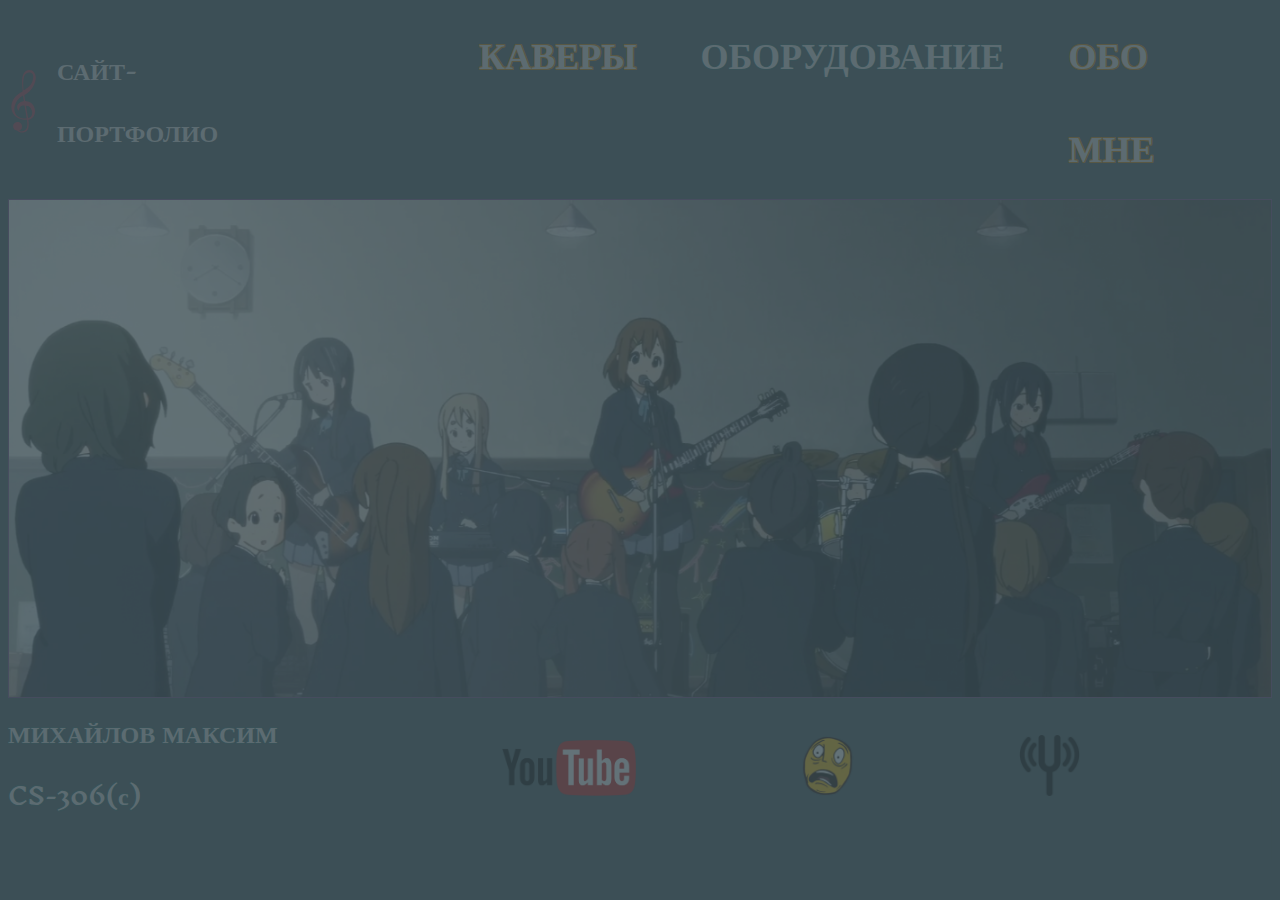
<file: index.html>
<!DOCTYPE html>
<html lang="ru">

<head>
    <link rel="icon" href="favicon.png" type="image/x-icon" />
    <link rel="stylesheet" href="style.css">
    <link rel="preconnect" href="https://fonts.googleapis.com">
    <link rel="preconnect" href="https://fonts.gstatic.com" crossorigin>
    <link href="https://fonts.googleapis.com/css2?family=Inknut+Antiqua:wght@300;400;500;600;700;800;900&display=swap"
        rel="stylesheet">
    <meta charset="UTF-8">
    <meta name="viewport" content="width=device-width, initial-scale=1.0" />
    <meta http-equiv="X-UA-Compatible" content="ie=edge" />
    <title>Портфолио</title>
</head>

<body class="fade-in">
    <header>
        <div class=inknut-antiqua-semibold>
            <nav class="flex">
                <div class="logo">
                    <svg width="42" height="84" viewBox="0 0 42 84" fill="none" xmlns="http://www.w3.org/2000/svg" ;>
                        <path
                            d="M27.0866 2.27127C25.5349 2.29756 24.099 2.78079 22.8135 3.71905C20.8782 5.12879 19.5888 7.14216 18.7214 10.1358C18.4578 11.0481 18.0192 14.3748 17.9722 15.8114C17.8676 19.211 18.0709 23.1207 18.5939 27.5556C18.7138 28.581 18.8198 29.4575 18.827 29.5052C18.8274 29.5521 18.4464 29.8201 17.9721 30.1154C14.1558 32.4414 11.2935 34.585 9.69323 36.3082C7.45281 38.7315 5.89639 41.483 4.97303 44.6826C4.64222 45.8329 4.26479 48.5667 4.27157 49.7636C4.29274 53.4477 5.31005 56.5946 7.36123 59.3297C8.43652 60.761 9.63718 61.8821 11.1449 62.8719C13.7128 64.556 16.4009 65.4682 19.9843 65.8761C21.508 66.0531 22.3511 66.0759 23.5747 65.9843C23.9155 65.9578 24.2054 65.9511 24.2162 65.9726C24.2688 66.04 24.5195 68.0121 24.607 69.0731C24.8662 72.2289 24.6406 74.8101 23.9529 76.4522C23.3031 78.0194 21.7516 79.4888 19.8509 80.3488C18.2014 81.0831 16.2837 81.119 15.1804 80.4389C14.8636 80.2415 14.2978 79.6556 14.314 79.5376C14.3177 79.5114 14.5595 79.4045 14.8486 79.3041C15.6284 79.0376 16.5662 78.3253 17.0312 77.6479C17.5134 76.9461 17.697 76.4637 17.8836 75.4606C18.0066 74.7694 18.0244 74.4913 17.9869 73.965C17.8314 71.8523 16.4287 69.9016 14.4734 69.0638C13.8101 68.7851 12.5696 68.6005 11.8911 68.6805C9.74996 68.9395 7.90168 70.0673 7.12538 71.6036C6.43429 72.9713 6.34569 74.7095 6.89106 76.2413C7.64308 78.3695 9.36438 79.7562 11.3428 79.8289L11.9662 79.8482L12.3842 80.1598C14.4772 81.7448 16.9823 82.4381 19.6533 82.1788C22.3243 81.9196 24.2245 80.5651 25.3395 78.1201C25.845 77.0007 25.9836 76.4453 26.2528 74.5449C26.442 73.1747 26.4964 72.5809 26.4933 71.9057C26.4803 70.5544 26.3546 68.8734 26.1446 67.3546C26.0367 66.5914 25.9579 65.9659 25.9732 65.9546C25.9876 65.9499 26.2492 65.8992 26.5599 65.8419C30.4174 65.1117 32.8949 62.8148 33.9849 58.9566C34.2322 58.0621 34.5313 56.0457 34.5341 55.1775C34.5538 52.9421 34.0826 50.8727 33.1175 48.9423C31.9749 46.6533 30.7682 45.1772 29.1709 44.0882C27.6861 43.0815 26.3036 42.6301 23.4755 42.2329C22.6459 42.1117 21.9708 42.0185 21.9717 42.012C21.9717 42.012 21.719 40.3536 21.413 38.3338C21.107 36.314 20.858 34.6294 20.8634 34.59C20.8688 34.5507 21.2309 34.3201 21.6759 34.0875C25.7649 31.8794 29.0948 28.6913 31.5976 24.5672C32.9344 22.36 34.1126 19.6565 34.8027 17.1996C35.1408 15.997 35.5223 13.1835 35.4974 12.1178C35.4342 9.33641 34.6634 7.0453 33.1684 5.21542C32.2509 4.0866 31.248 3.32682 30.0289 2.83782C29.299 2.54329 27.8244 2.25956 27.0866 2.27127ZM29.1403 5.93539C29.981 6.22515 30.5191 6.61345 31.0902 7.36041C31.8444 8.32638 32.1862 9.38908 32.2289 10.8247C32.2665 12.2463 31.9291 14.3911 31.3868 16.1267C30.5511 18.7907 29.2364 20.9876 27.3029 22.9321C26.5267 23.7202 26.088 24.1073 24.9092 25.0202C23.5909 26.0474 20.0607 28.493 19.9257 28.4744C19.8649 28.466 19.8252 28.0062 19.6509 25.6304C19.1946 19.2672 19.5053 14.2259 20.5597 10.924C20.8652 9.95737 21.2277 9.12553 21.5518 8.62242C22.637 6.94165 24.764 5.73875 26.8591 5.61377C27.483 5.57965 28.5363 5.72506 29.1403 5.93539ZM19.2322 35.6409C19.3093 36.0791 19.8294 39.438 20.0337 40.8492C20.1201 41.4691 20.1972 42.0075 20.2111 42.0562C20.2241 42.1114 19.9454 42.1865 19.4249 42.2683C15.9781 42.8147 12.9212 45.0717 11.8717 47.8398C11.786 48.0618 11.6789 48.5882 11.6074 49.1061C11.5101 49.861 11.5072 50.081 11.5946 50.5942C11.8138 51.9473 12.4251 53.1006 13.4975 54.2041C13.6909 54.3978 13.8677 54.5625 13.8947 54.5662C13.9217 54.57 14.0077 54.0473 14.0829 53.403C14.1993 52.4102 14.2499 52.1433 14.4596 51.571C15.2296 49.4324 16.7336 48.2571 19.2097 47.864C19.8225 47.7616 20.974 47.6934 21.014 47.7524C21.0617 47.8057 23.7646 63.0642 23.9155 64.1139C23.937 64.2572 23.4467 64.3698 22.5234 64.4294C21.5578 64.4966 20.6759 64.455 19.4336 64.2835C15.2408 63.7046 12.4742 62.3139 10.4981 59.7829C8.86192 57.6796 8.0612 55.057 8.1431 52.0218C8.1636 51.0759 8.45538 49.1119 8.71136 48.105C9.90853 43.52 12.9855 39.0744 16.6182 36.683C17.4438 36.1356 18.9691 35.3039 19.1253 35.3188C19.1464 35.315 19.1949 35.462 19.2322 35.6409ZM25.6168 48.5014C26.2964 48.7622 27.4204 49.492 27.9597 50.0207C28.5836 50.6347 29.4322 51.8141 29.8795 52.711C30.5101 53.9739 30.8118 55.0779 30.895 56.4189C30.957 57.316 30.7168 58.9063 30.396 59.784C29.8449 61.2846 28.9518 62.3706 27.6454 63.1122C27.0924 63.4301 25.7329 63.9572 25.6821 63.8767C25.6646 63.8543 25.5638 63.2391 25.4445 62.5077C24.9113 59.1938 23.6119 52.0595 23.0727 49.4864C22.7457 47.9179 22.7501 47.9854 23.018 47.9889C23.5487 47.982 25.0687 48.2854 25.6168 48.5014Z"
                            fill="#AB3A50" />
                    </svg>
                    САЙТ-ПОРТФОЛИО
                </div>
                <a href="covers.html" class="fill-primary-100 stroke-primary-100">КАВЕРЫ</a>
                <a href="equipment.html" class="fill-primary-100 stroke-secondary-100">ОБОРУДОВАНИЕ</a>
                <a href="aboutme.html" class="fill-primary-100 stroke-primary-100">ОБО МНЕ</a>
            </nav>
        </div>
    </header>
    <div class="main">
        <img src="./images/main.png" alt="background">
    </div>
    <footer class=inknut-antiqua-semibold>
        <div class="footer-text stroke-secondary-100">МИХАЙЛОВ МАКСИМ CS-306(с) </div>
        <a href="https://www.youtube.com/@pvl_fox" target="_blank"> <img src="images/youtube.png"
                style="width: 8.375rem; height: 3.5rem;"> </a>
        <a href="keygen.html" target="_blank" rel="noreferrer noopenner nofollow"> <img src="images/songsterr.png"
                style="width: 3.9375rem; height: 3.9375rem;"></a>
        <a href="pitchdetector.html" target="_blank"> <img src="images/tuner.png"
                style="width: 3.8125rem; height: 3.8125rem;"> </a>
                <audio src="audio.mp3"></audio>
    </footer>
    <script src="scripts.js"></script>
</body>

</html>
</file>
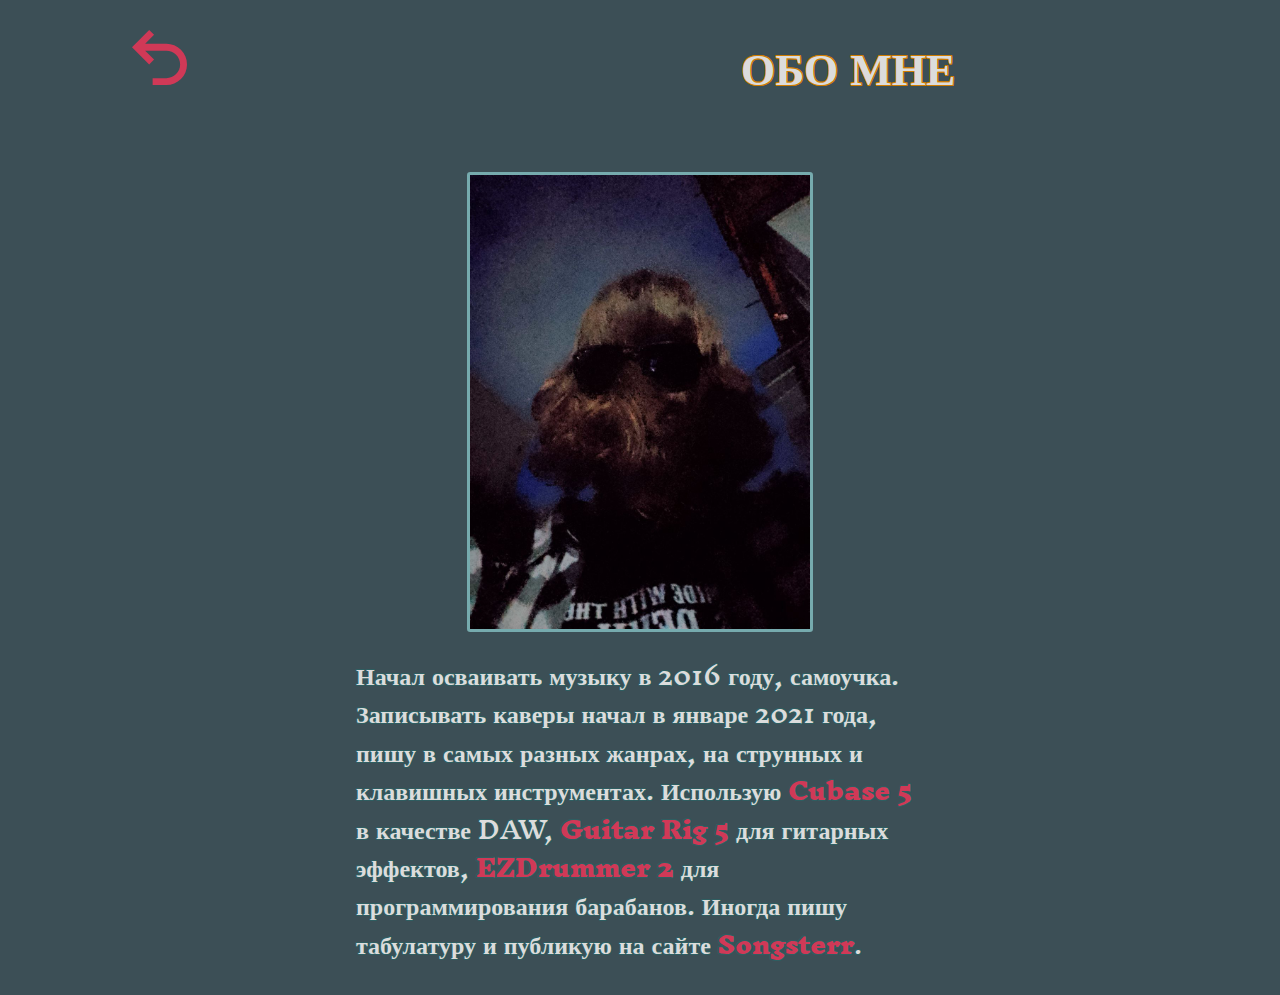
<file: aboutme.html>
<!DOCTYPE html>
<html lang="en">

<head>
    <meta charset="UTF-8">
    <meta name="viewport" content="width=device-width, initial-scale=1.0">
    <title>Обо мне</title>
    <link rel="icon" href="favicon.png" type="image/x-icon" />
    <link rel="stylesheet" href="style.css">
    <link rel="preconnect" href="https://fonts.googleapis.com">
    <link rel="preconnect" href="https://fonts.gstatic.com" crossorigin>
    <link href="https://fonts.googleapis.com/css2?family=Inknut+Antiqua:wght@300;400;500;600;700;800;900&display=swap"
        rel="stylesheet">
</head>

<body>
    <div class="aboutme-head inknut-antiqua-semibold stroke-primary-100">
        <a href="index.html"><svg id="equip" width="55" height="55" viewBox="0 0 111 111" fill="none"
                xmlns="http://www.w3.org/2000/svg">
                <g clip-path="url(#clip0_6_75)">
                    <path
                        d="M98.7761 39.9739C90.8951 32.0929 80.4542 27.75 69.375 27.75H26.5568L44.4971 9.80963L34.6875 0L0 34.6875L34.6875 69.375L44.4971 59.5654L26.5568 41.625H69.375C76.7496 41.625 83.7079 44.5249 88.9665 49.7835C94.2251 55.0421 97.125 62.0004 97.125 69.375C97.125 76.7496 94.2251 83.7079 88.9665 88.9665C83.7079 94.2251 76.7496 97.125 69.375 97.125H41.625V111H69.375C80.4542 111 90.8951 106.657 98.7761 98.7761C106.657 90.8951 111 80.4542 111 69.375C111 58.2958 106.657 47.8549 98.7761 39.9739Z"
                        fill="#D03957" />
                </g>
                <defs>
                    <clipPath id="clip0_6_75">
                        <rect width="111" height="111" fill="white" />
                    </clipPath>
                </defs>
            </svg></a>
        ОБО МНЕ
    </div>
    <div class="info">
        <img src="me.jpg" alt="me">
        <p class="inknut-antiqua-semibold stroke-secondary-100">Начал осваивать музыку в 2016 году, самоучка. 
            Записывать каверы начал в январе 2021 года, 
            пишу в самых разных жанрах, на струнных и 
            клавишных инструментах. Использую <a href="https://o.steinberg.net/index.php?L=1&id=downloads_cubase_5" target="_blank" rel=" nofollow noopenner noreferrer"><b>Cubase 5 </b></a>
            в качестве DAW, <a href="https://www.native-instruments.com/en/products/komplete/guitar/guitar-rig-7-player/?srsltid=AfmBOoqKpDhe0NFLplzVMYHqJoYCuYFKJ3VgzB2lChmBtr-soDJq6xWT" target="_blank" rel=" nofollow noopenner noreferrer"><b>Guitar Rig 5</b></a> для гитарных 
            эффектов, <a href="https://www.toontrack.com/product/ezdrummer-2-core-library-ezx/" target="_blank" rel="nofollow noopenner noreferrer"><b>EZDrummer 2</b></a> для 
            программирования барабанов. Иногда пишу 
            табулатуру и публикую на сайте <a href="https://www.songsterr.com/" target="_blank" rel="nofollow noopenner noreferrer"><b>Songsterr</b></a>.</p>
    </div>
</body>
</html>
</file>
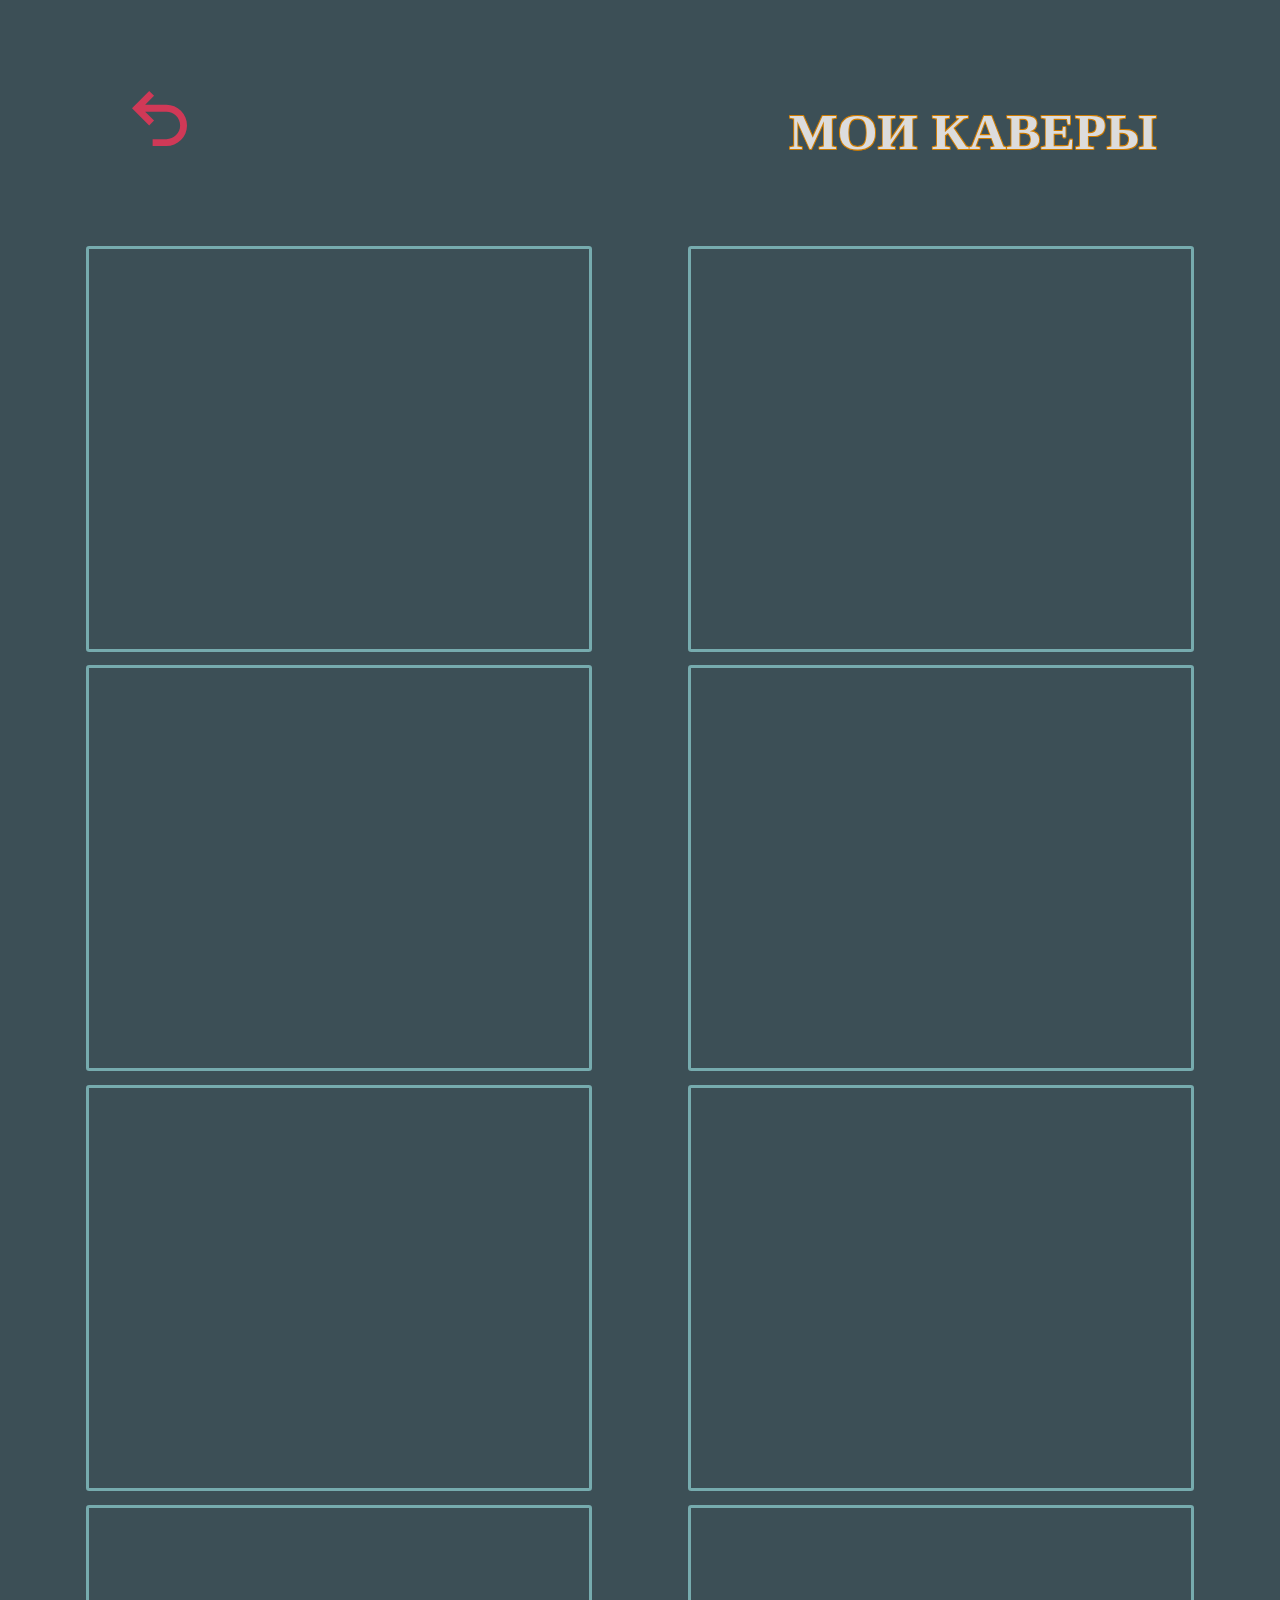
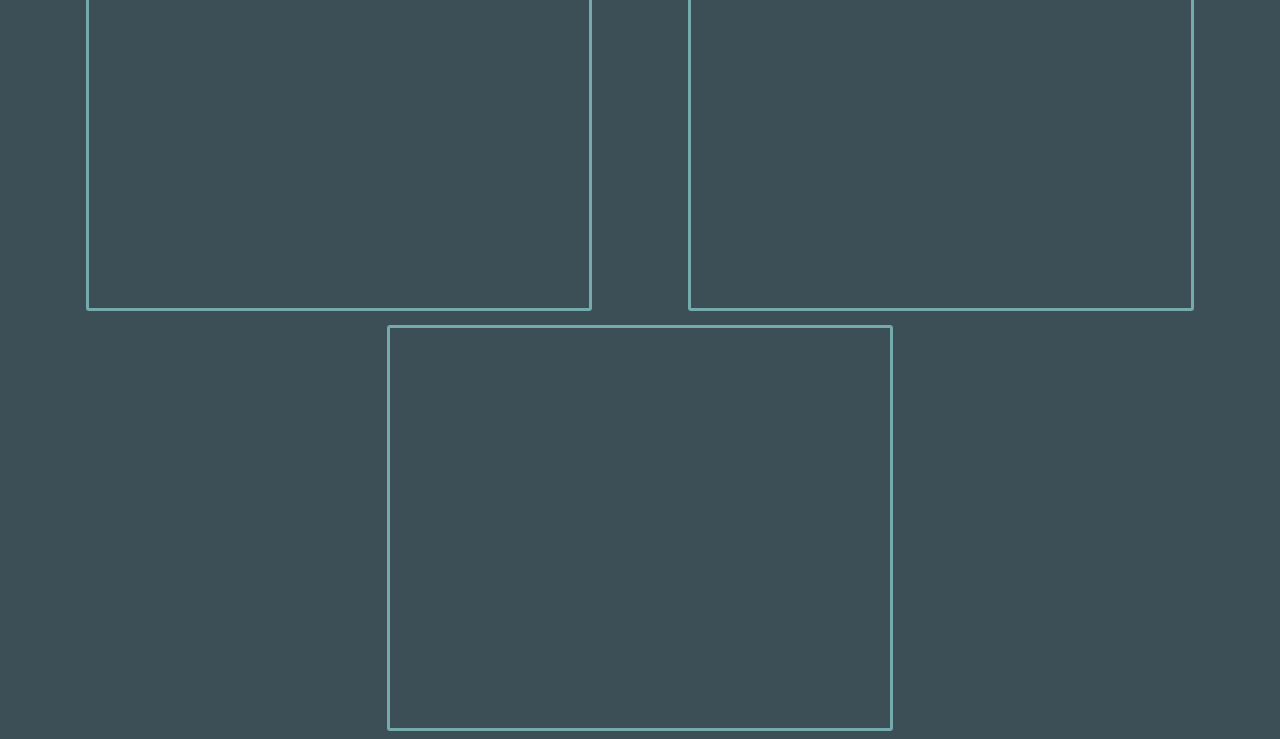
<file: covers.html>
<!DOCTYPE html>
<html lang="ru">

<head>
    <meta charset="UTF-8">
    <meta name="viewport" content="width=device-width, initial-scale=1.0" />
    <meta http-equiv="X-UA-Compatible" content="ie=edge" />
    <title>Мои каверы</title>
    <link rel="icon" href="favicon.png" type="image/x-icon" />
    <link rel="stylesheet" href="style.css">
    <link rel="preconnect" href="https://fonts.googleapis.com">
    <link rel="preconnect" href="https://fonts.gstatic.com" crossorigin>
    <link href="https://fonts.googleapis.com/css2?family=Inknut+Antiqua:wght@300;400;500;600;700;800;900&display=swap"
        rel="stylesheet">
</head>

<body>
    <div class="covers-head inknut-antiqua-semibold stroke-primary-100">
        <a href="index.html"><svg width="55" height="55" viewBox="0 0 111 111" fill="none"
                xmlns="http://www.w3.org/2000/svg">
                <g clip-path="url(#clip0_6_75)">
                    <path
                        d="M98.7761 39.9739C90.8951 32.0929 80.4542 27.75 69.375 27.75H26.5568L44.4971 9.80963L34.6875 0L0 34.6875L34.6875 69.375L44.4971 59.5654L26.5568 41.625H69.375C76.7496 41.625 83.7079 44.5249 88.9665 49.7835C94.2251 55.0421 97.125 62.0004 97.125 69.375C97.125 76.7496 94.2251 83.7079 88.9665 88.9665C83.7079 94.2251 76.7496 97.125 69.375 97.125H41.625V111H69.375C80.4542 111 90.8951 106.657 98.7761 98.7761C106.657 90.8951 111 80.4542 111 69.375C111 58.2958 106.657 47.8549 98.7761 39.9739Z"
                        fill="#D03957" />
                </g>
                <defs>
                    <clipPath id="clip0_6_75">
                        <rect width="111" height="111" fill="white" />
                    </clipPath>
                </defs>
            </svg></a>
        <h3>МОИ КАВЕРЫ</h3>
    </div>
    <div class="videos">
        <iframe id="video1" width="500" height="400" src="https://www.youtube.com/embed/OBWy-sZwz2Y?enablejsapi=1"
            title="Валентин Стрыкало - Я Стараюсь Быть Лучше (guitar cover)" frameborder="0"
            allow="accelerometer; autoplay; clipboard-write; encrypted-media; gyroscope; picture-in-picture; web-share"
            referrerpolicy="strict-origin-when-cross-origin" allowfullscreen></iframe>
        <iframe id="video2" width="500" height="400" src="https://www.youtube.com/embed/CAxzzmS8I3c?enablejsapi=1"
            title="Forgotten Tomb - Solitude Ways (guitar solo cover)" frameborder="0"
            allow="accelerometer; autoplay; clipboard-write; encrypted-media; gyroscope; picture-in-picture; web-share"
            referrerpolicy="strict-origin-when-cross-origin" allowfullscreen></iframe>
        <iframe id="video3" width="500" height="400" src="https://www.youtube.com/embed/gClHw13sfzE?enablejsapi=1"
            title="Decalius - Loneliness (guitar cover)" frameborder="0"
            allow="accelerometer; autoplay; clipboard-write; encrypted-media; gyroscope; picture-in-picture; web-share"
            referrerpolicy="strict-origin-when-cross-origin" allowfullscreen></iframe>
        <iframe id="video4" width="500" height="400" src="https://www.youtube.com/embed/7Ruh4xyPmEI?enablejsapi=1"
            title="культура курения - Мухи (guitar cover)" frameborder="0"
            allow="accelerometer; autoplay; clipboard-write; encrypted-media; gyroscope; picture-in-picture; web-share"
            referrerpolicy="strict-origin-when-cross-origin" allowfullscreen></iframe>
        <iframe id="video5" width="500" height="400" src="https://www.youtube.com/embed/cDKdbVa5LUI?enablejsapi=1"
            title="Bondage Fairies - Girls Are Sick (guitar cover)" frameborder="0"
            allow="accelerometer; autoplay; clipboard-write; encrypted-media; gyroscope; picture-in-picture; web-share"
            referrerpolicy="strict-origin-when-cross-origin" allowfullscreen></iframe>
        <iframe id="video6" width="500" height="400" src="https://www.youtube.com/embed/F3PSLCGhWAs?enablejsapi=1"
            title="Akira Yamaoka - End Of Small Sanctuary (guitar cover)" frameborder="0"
            allow="accelerometer; autoplay; clipboard-write; encrypted-media; gyroscope; picture-in-picture; web-share"
            referrerpolicy="strict-origin-when-cross-origin" allowfullscreen></iframe>
        <iframe id="video7" width="500" height="400" src="https://www.youtube.com/embed/xFAaukppN6k?enablejsapi=1"
            title="Metro Last Light - The Farewell (guitar cover)" frameborder="0"
            allow="accelerometer; autoplay; clipboard-write; encrypted-media; gyroscope; picture-in-picture; web-share"
            referrerpolicy="strict-origin-when-cross-origin" allowfullscreen></iframe>
        <iframe id="video8" width="500" height="400" src="https://www.youtube.com/embed/gB2o-m6LpiM?enablejsapi=1"
            title="Happy Days - Letting Go (guitar cover)" frameborder="0"
            allow="accelerometer; autoplay; clipboard-write; encrypted-media; gyroscope; picture-in-picture; web-share"
            referrerpolicy="strict-origin-when-cross-origin" allowfullscreen></iframe>
        <iframe id="video9" width="500" height="400" src="https://www.youtube.com/embed/XJP35ksZRDA?enablejsapi=1"
            title="Happy Days - Don&#39;t go [outro] (guitar cover)" frameborder="0"
            allow="accelerometer; autoplay; clipboard-write; encrypted-media; gyroscope; picture-in-picture; web-share"
            referrerpolicy="strict-origin-when-cross-origin" allowfullscreen></iframe>
            
    </div>
    <script src="scripts.js"></script>
</body>

</html>
</file>
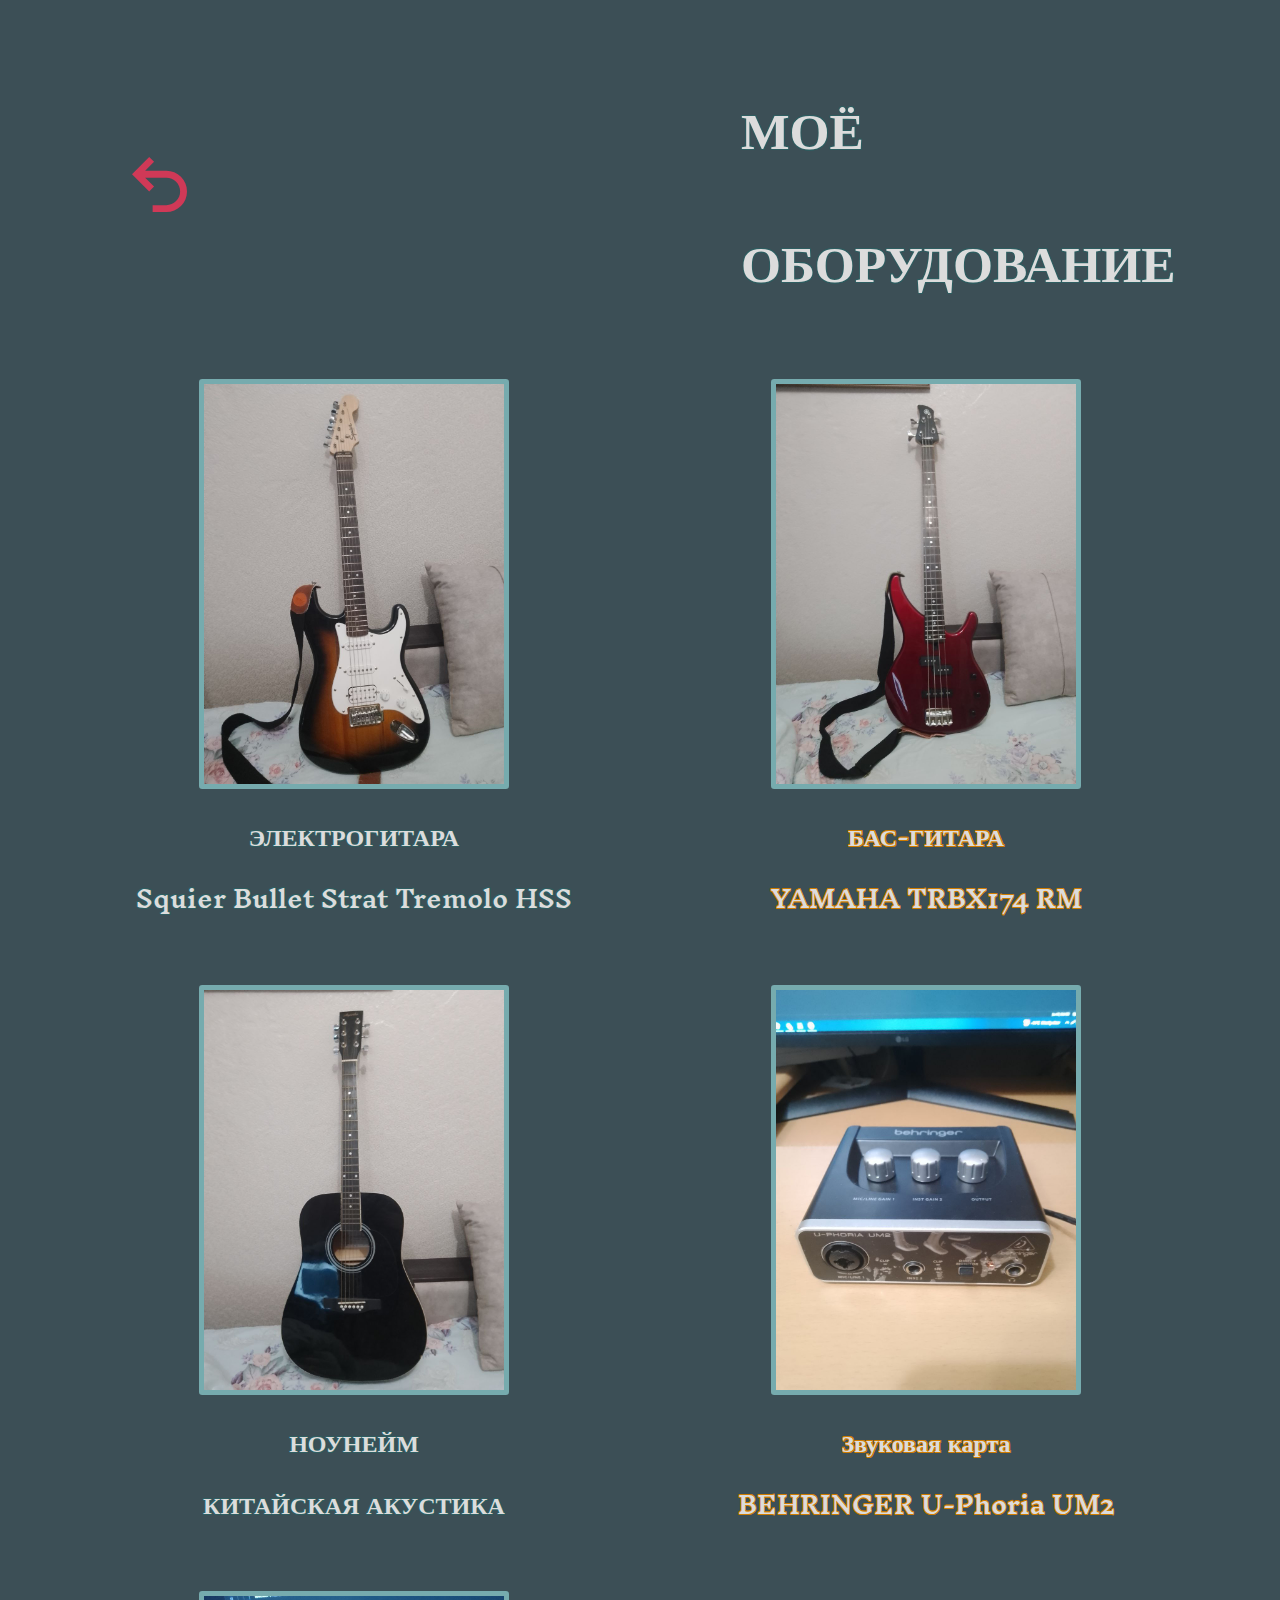
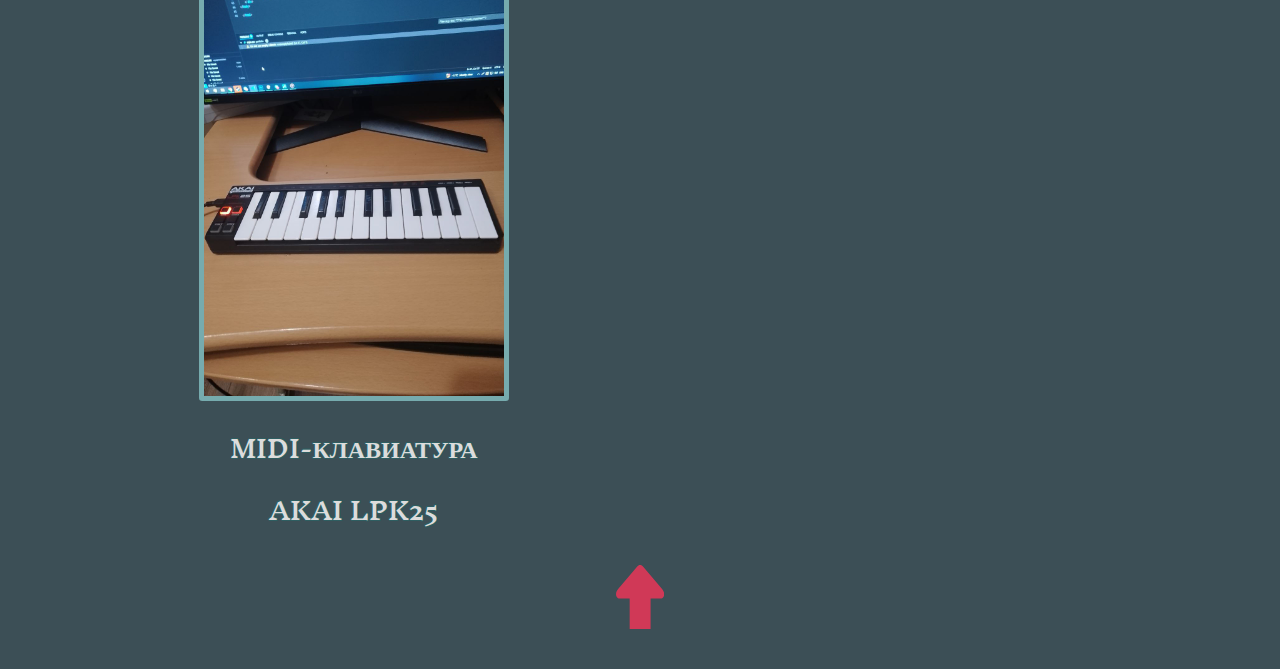
<file: equipment.html>
<!DOCTYPE html>
<html lang="en">

<head>
    <meta charset="UTF-8">
    <meta name="viewport" content="width=device-width, initial-scale=1.0">
    <title>Оборудование</title>
    <link rel="icon" href="favicon.png" type="image/x-icon" />
    <link rel="stylesheet" href="style.css">
    <link rel="preconnect" href="https://fonts.googleapis.com">
    <link rel="preconnect" href="https://fonts.gstatic.com" crossorigin>
    <link href="https://fonts.googleapis.com/css2?family=Inknut+Antiqua:wght@300;400;500;600;700;800;900&display=swap"
        rel="stylesheet">
</head>

<body>
    <div class="equip-head inknut-antiqua-semibold stroke-secondary-100">
        <a href="index.html"><svg id="equip" width="55" height="55" viewBox="0 0 111 111" fill="none"
                xmlns="http://www.w3.org/2000/svg">
                <g clip-path="url(#clip0_6_75)">
                    <path
                        d="M98.7761 39.9739C90.8951 32.0929 80.4542 27.75 69.375 27.75H26.5568L44.4971 9.80963L34.6875 0L0 34.6875L34.6875 69.375L44.4971 59.5654L26.5568 41.625H69.375C76.7496 41.625 83.7079 44.5249 88.9665 49.7835C94.2251 55.0421 97.125 62.0004 97.125 69.375C97.125 76.7496 94.2251 83.7079 88.9665 88.9665C83.7079 94.2251 76.7496 97.125 69.375 97.125H41.625V111H69.375C80.4542 111 90.8951 106.657 98.7761 98.7761C106.657 90.8951 111 80.4542 111 69.375C111 58.2958 106.657 47.8549 98.7761 39.9739Z"
                        fill="#D03957" />
                </g>
                <defs>
                    <clipPath id="clip0_6_75">
                        <rect width="111" height="111" fill="white" />
                    </clipPath>
                </defs>
            </svg></a> 
        <h3>МОЁ ОБОРУДОВАНИЕ</h3>
    </div>
    <div class="equip-info">
        <section class="equip-item">
            <img src="squier.jpg" alt="squier" title="Squier Bullet Strat Tremolo HSS">
            <p class="inknut-antiqua-semibold stroke-secondary-100">ЭЛЕКТРОГИТАРА <br> Squier Bullet Strat Tremolo HSS</p>
        </section>
        <section class="equip-item">
            <img src="bass.jpg" alt="bass" title="YAMAHA TRBX174 RM">
            <p class="inknut-antiqua-semibold stroke-primary-100">БАС-ГИТАРА <br> YAMAHA TRBX174 RM</p>
        </section>
        <section class="equip-item">
            <img src="acoustic.jpg" alt="acoustic" title="ноунейм китайская акустика">
            <p class="inknut-antiqua-semibold stroke-secondary-100">НОУНЕЙМ <br> КИТАЙСКАЯ АКУСТИКА</p>
        </section>
        <section class="equip-item">
            <img src="soundcard.jpg" alt="soundcard" title="BEHRINGER U-Phoria UM2">
            <p class="inknut-antiqua-semibold stroke-primary-100">Звуковая карта <br> BEHRINGER U-Phoria UM2</p>
        </section>
        <section class="equip-item">
            <img src="midi.jpg" alt="midi" title="AKAI LPK25">
            <p class="inknut-antiqua-semibold stroke-secondary-100">MIDI-КЛАВИАТУРА <br> AKAI LPK25</p>
        </section>
    </div>
    <div class="up">
        <a href="#equip"> <svg width="48.25" height="64" viewBox="0 0 193 256" fill="none"
                xmlns="http://www.w3.org/2000/svg" class="up">
                <g clip-path="url(#clip0_46_2)">
                    <path
                        d="M138.385 256V134.25H176.781C183.22 133.91 187.792 131.365 190.433 126.54C197.592 113.64 188.249 100.385 181.032 91.9149L108.826 7.16491C101.633 -2.39009 91.3834 -2.39009 84.191 7.16491L10.1583 94.3599C3.34034 102.39 -4.02258 114.635 2.58325 126.54C5.22475 131.365 9.79642 133.91 16.2317 134.25H54.6312V256H138.385Z"
                        fill="#D03957" />
                </g>
                <defs>
                    <clipPath id="clip0_46_2">
                        <rect width="193" height="256" fill="white" />
                    </clipPath>
                </defs>
            </svg></a>

</body>
</div>


</html>
</file>
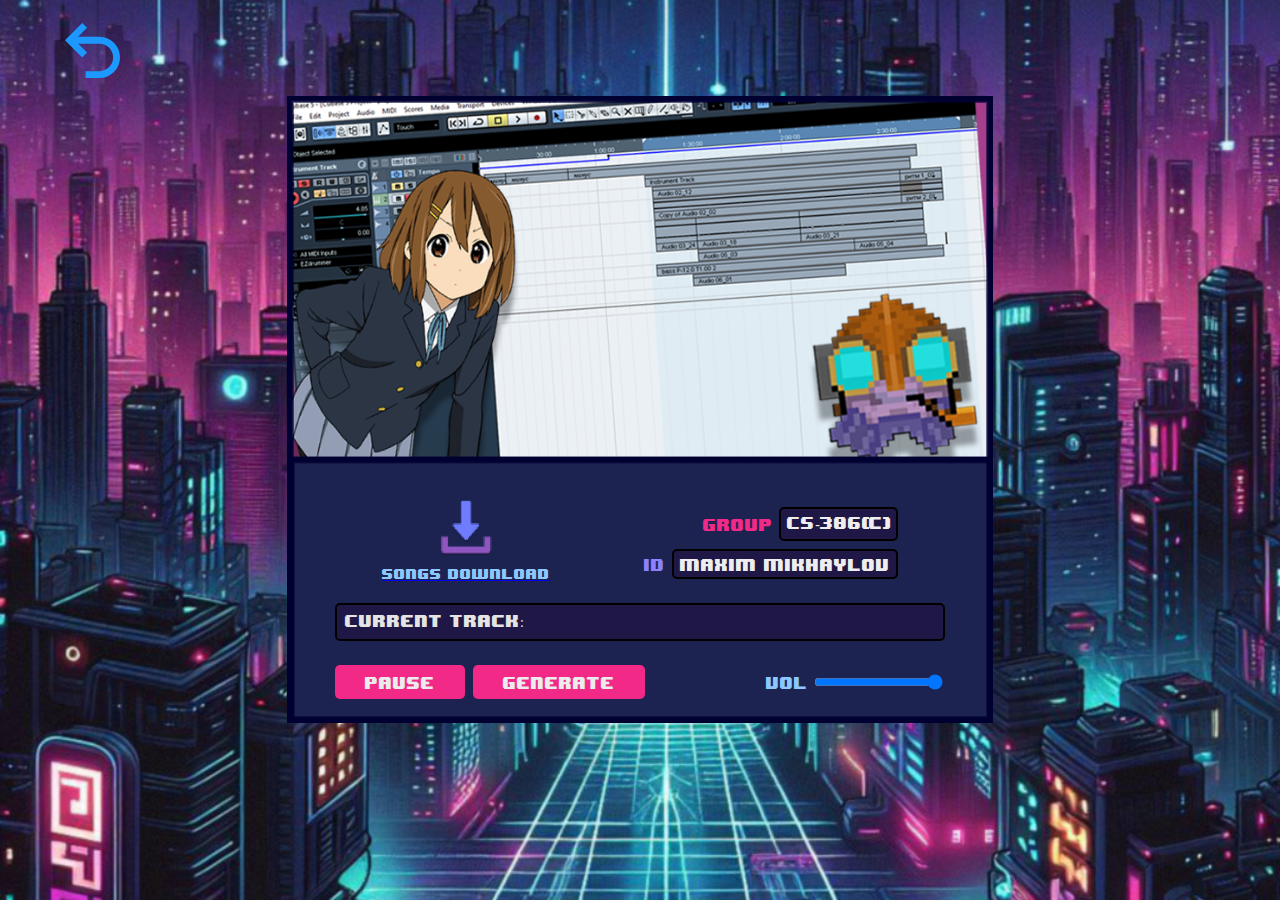
<file: keygen.html>
<!DOCTYPE html>
<html lang="en">
  <head>
    <link rel="icon" href="favicon.png" type="image/x-icon" />
    <link rel="stylesheet" href="main.css"> 
    <meta charset="UTF-8" />
    <meta name="viewport" content="width=device-width, initial-scale=1.0" />
    <meta http-equiv="X-UA-Compatible" content="ie=edge" />
    <title>KeygenMusic</title>
  </head>
  <body>
    <a href="index.html" class="back-arrow" title="Назад" aria-label="Назад">
  <svg
    width="55"
    height="55"
    viewBox="0 0 111 111"
    fill="none"
    xmlns="http://www.w3.org/2000/svg"
    >
    <g clip-path="url(#clip0_6_75)">
      <path
        d="M98.7761 39.9739C90.8951 32.0929 80.4542 27.75 69.375 27.75H26.5568L44.4971 9.80963L34.6875 0L0 34.6875L34.6875 69.375L44.4971 59.5654L26.5568 41.625H69.375C76.7496 41.625 83.7079 44.5249 88.9665 49.7835C94.2251 55.0421 97.125 62.0004 97.125 69.375C97.125 76.7496 94.2251 83.7079 88.9665 88.9665C83.7079 94.2251 76.7496 97.125 69.375 97.125H41.625V111H69.375C80.4542 111 90.8951 106.657 98.7761 98.7761C106.657 90.8951 111 80.4542 111 69.375C111 58.2958 106.657 47.8549 98.7761 39.9739Z"
        fill="#1c99ff"
      />
    </g>
    <defs>
      <clipPath id="clip0_6_75">
        <rect width="111" height="111" fill="white" />
      </clipPath>
    </defs>
  </svg>
</a>
    <div class="main">
      <h1 class="rainbow-text">KEYGEN MUSIC</h1>
      <div class="card">
        <div class="card-header">
          <a
            href="https://drive.google.com/file/d/1PPKXXwU3piN4JEHWHbNILup6Doj9qY4G/view?usp=drive_link"
            class="download"
          >
            <img src="images/download.png" alt="Download Button" draggable="false" />
            <span class="download-text">Songs Download</span>
          </a>
          <div class="info">
            <div class="field group">
              <label for="group">Group</label>
              <span id="group">CS-306(c)</span>
            </div>
            <div class="field">
              <label for="name">ID</label>
              <span id="name">Maxim Mikhaylov</span>
            </div>
          </div>
        </div>

        <div class="card-body">
          <div id="trackInfo">
            Current Track: <span id="currentTrackName"></span>
          </div>
        </div>

        <div class="card-footer">
          <div class="actions">
            <button id="pauseButton" onclick="togglePause()">Pause</button>
            <button id="centeredButton" onclick="toggleMusic()">
              Generate
            </button>
          </div>
          <div class="volume-control">
            <label for="volumeSlider" id="volumeLabel">vol</label>
            <input
              type="range"
              id="volumeSlider"
              min="0"
              max="1"
              step="0.1"
              value="1"
              oninput="changeVolume()"
            />
          </div>
        </div>
      </div>
    </div>
    <script src="script.js"></script>
  </body>
</html>
</file>
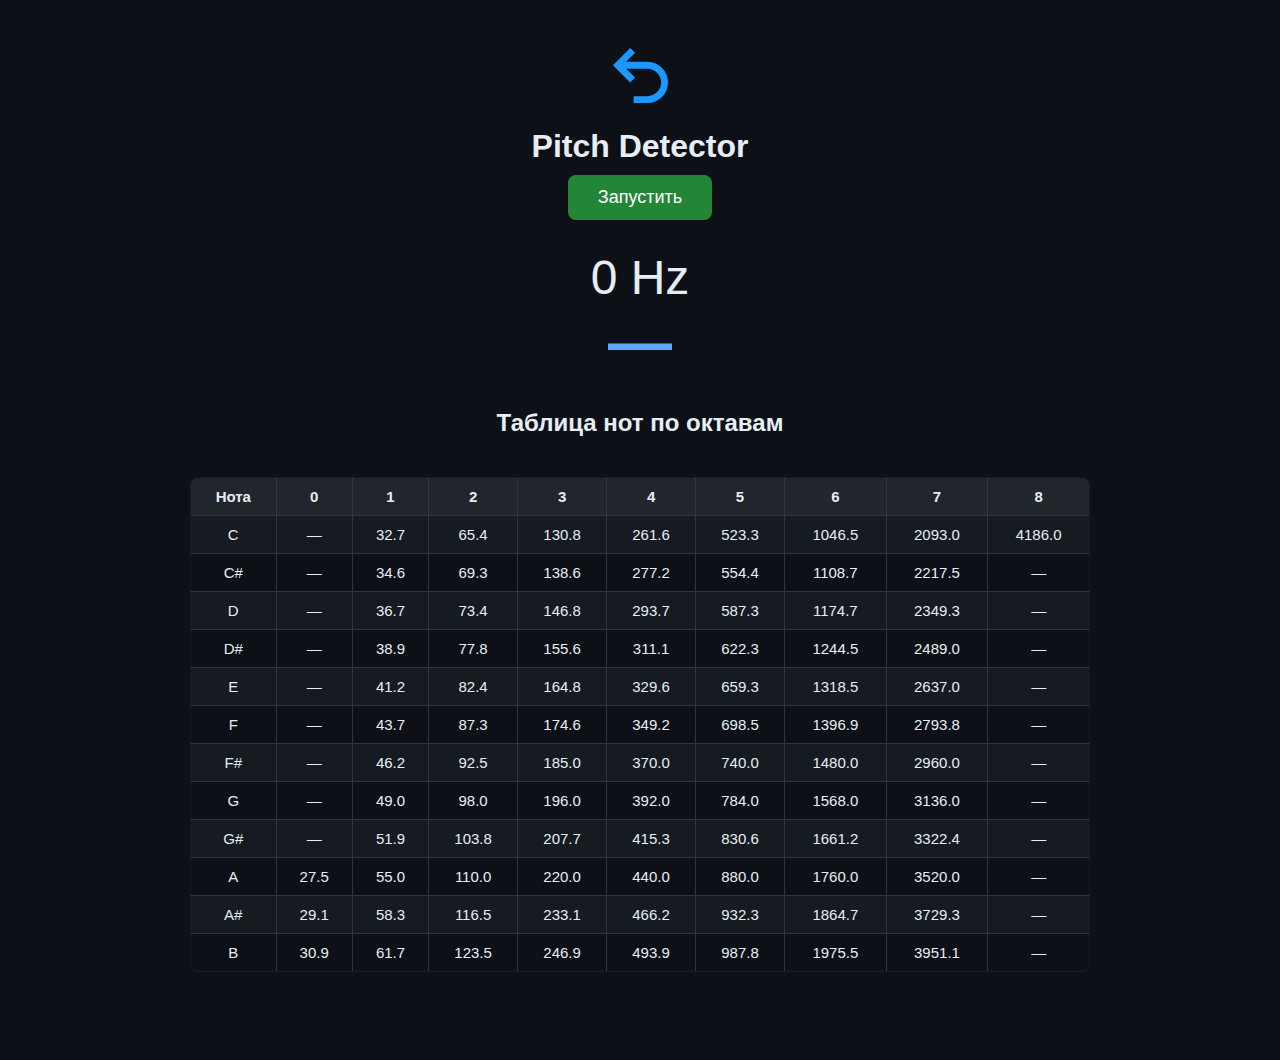
<file: pitchdetector.html>
<!DOCTYPE html>
<html lang="ru">
<head>
<meta charset="UTF-8">
<title>Pitch Detector</title>

<style>

body {
    background: #0d1117;
    color: #e6edf3;
    font-family: Arial, sans-serif;
    text-align: center;
    padding: 40px 20px;
}
h1 { margin-bottom: 10px; }
button {
    padding: 12px 30px;
    background: #238636;
    color: white;
    border: none;
    border-radius: 8px;
    font-size: 18px;
    cursor: pointer;
}
#status { margin-top: 15px; color: #ff6b6b; font-size: 18px; }
#freq { font-size: 48px; margin-top: 30px; }
#note { font-size: 64px; font-weight: bold; color: #58a6ff; margin-bottom: 30px; }


#freqTable {
    margin: 40px auto;
    border-collapse: collapse;
    background: #161b22;
    color: #e6edf3;
    width: 95%;
    max-width: 900px;
    border: 1px solid #30363d;
    border-radius: 8px;
    overflow: hidden;
    text-align: center;
}
#freqTable th, #freqTable td {
    padding: 10px;
    border-bottom: 1px solid #30363d;
    border-right: 1px solid #30363d;
    font-size: 15px;
}
#freqTable th {
    background: #21262d;
}
#freqTable tr:nth-child(even) {
    background: #0d1117;
}


.highlight {
    background: #238636 !important;
    color: white !important;
    font-weight: bold;
}
</style>
</head>

<body>
<a href="index.html" class="back-arrow" title="Назад" aria-label="Назад">
  <svg
    width="55"
    height="55"
    viewBox="0 0 111 111"
    fill="none"
    xmlns="http://www.w3.org/2000/svg"
    >
    <g clip-path="url(#clip0_6_75)">
      <path
        d="M98.7761 39.9739C90.8951 32.0929 80.4542 27.75 69.375 27.75H26.5568L44.4971 9.80963L34.6875 0L0 34.6875L34.6875 69.375L44.4971 59.5654L26.5568 41.625H69.375C76.7496 41.625 83.7079 44.5249 88.9665 49.7835C94.2251 55.0421 97.125 62.0004 97.125 69.375C97.125 76.7496 94.2251 83.7079 88.9665 88.9665C83.7079 94.2251 76.7496 97.125 69.375 97.125H41.625V111H69.375C80.4542 111 90.8951 106.657 98.7761 98.7761C106.657 90.8951 111 80.4542 111 69.375C111 58.2958 106.657 47.8549 98.7761 39.9739Z"
        fill="#1c99ff"
      />
    </g>
    <defs>
      <clipPath id="clip0_6_75">
        <rect width="111" height="111" fill="white" />
      </clipPath>
    </defs>
  </svg>
</a>
<h1>Pitch Detector</h1>
<button onclick="startAudio()">Запустить</button>

<div id="status"></div>

<div id="freq">0 Hz</div>
<div id="note">—</div>


<h2>Таблица нот по октавам</h2>

<table id="freqTable">
    <thead id="freqHead"></thead>
    <tbody id="freqTableBody"></tbody>
</table>

<script>

let audioContext, analyser, buffer;

async function startAudio() {
    try {
        document.getElementById("status").textContent = "Запрашиваю доступ к микрофону…";

        const stream = await navigator.mediaDevices.getUserMedia({ audio: true });

        document.getElementById("status").textContent = "Микрофон разрешён ✔";

        audioContext = new (window.AudioContext || window.webkitAudioContext)();

        const source = audioContext.createMediaStreamSource(stream);

        analyser = audioContext.createAnalyser();
        analyser.fftSize = 2048;

        buffer = new Float32Array(analyser.fftSize);


        source.connect(analyser);

        detectPitch();

    } catch (e) {
        document.getElementById("status").textContent =
            "❌ Ошибка: " + e.message;
    }
}

function detectPitch() {
    requestAnimationFrame(detectPitch);

    if (!analyser) return;

    analyser.getFloatTimeDomainData(buffer);
    const freq = autoCorrelate(buffer, audioContext.sampleRate);

    if (freq > 0) {
        document.getElementById("freq").textContent = freq.toFixed(1) + " Hz";

        const note = frequencyToNote(freq);
        document.getElementById("note").textContent = note;

        highlightNoteInTable(note);
    }
}


function autoCorrelate(buf, sampleRate) {
    let SIZE = buf.length;
    let rms = 0;

    for (let i = 0; i < SIZE; i++) rms += buf[i] * buf[i];
    rms = Math.sqrt(rms / SIZE);
    if (rms < 0.01) return -1;

    let c = new Array(SIZE).fill(0);

    for (let i = 0; i < SIZE; i++)
        for (let j = 0; j < SIZE - i; j++)
            c[i] += buf[j] * buf[j + i];

    let d = 0;
    while (c[d] > c[d+1]) d++;

    let maxval = -1, maxpos = -1;
    for (let i = d; i < SIZE; i++)
        if (c[i] > maxval) { maxval = c[i]; maxpos = i; }

    return sampleRate / maxpos;
}


const notes = ["C","C#","D","D#","E","F","F#","G","G#","A","A#","B"];

function frequencyToNote(freq) {
    const midi = Math.round(12 * Math.log2(freq / 440) + 69);
    const note = notes[midi % 12];
    const oct = Math.floor(midi / 12) - 1;
    return note + oct;
}


function fillFreqTable() {
    const head = document.getElementById("freqHead");
    const body = document.getElementById("freqTableBody");

    const octaves = [...Array(9).keys()];

    let headRow = "<tr><th>Нота</th>";
    octaves.forEach(o => headRow += `<th>${o}</th>`);
    headRow += "</tr>";
    head.innerHTML = headRow;

    body.innerHTML = "";

    for (let n = 0; n < notes.length; n++) {
        const noteName = notes[n];
        let tr = `<tr><td>${noteName}</td>`;

        octaves.forEach(oct => {
            const midi = (oct + 1) * 12 + n;

            if (midi < 21 || midi > 108) {
                tr += `<td>—</td>`;
            } else {
                const freq = 440 * Math.pow(2, (midi - 69) / 12);
                tr += `<td id="cell-${noteName}-${oct}">${freq.toFixed(1)}</td>`;
            }
        });

        tr += "</tr>";
        body.insertAdjacentHTML("beforeend", tr);
    }
}

fillFreqTable();


function highlightNoteInTable(noteStr) {
    const note = noteStr.slice(0, -1);
    const oct = noteStr.slice(-1);

    document.querySelectorAll(".highlight")
        .forEach(el => el.classList.remove("highlight"));

    const cell = document.getElementById(`cell-${note}-${oct}`);
    if (cell) cell.classList.add("highlight");
}
</script>

</body>
</html>
</file>
<file: style.css>
html,
body {
    background-color: #3c4f56;
    font-family: "Inknut Antiqua", serif;
}

header {
    display: flex;
    align-items: flex-end;
    flex-direction: column;
    justify-content: center;
    padding-right: 5vw;
    user-select: none;
}

header nav {
    column-gap: clamp(4rem, 11.5375rem, 5vw);
}


nav a {
    text-decoration: none;
}

.flex {
    display: flex;
}

.justify-end {
    justify-content: flex-end;
}

.inknut-antiqua-semibold {
    font-family: "Inknut Antiqua", serif;
    font-weight: 600;
    font-style: normal;
    font-size: 2.25rem;
    color: #DCDCDC;
}

.logo {
    display: flex;
    align-items: center;
    column-gap: 1rem;
    padding-right: 10.5625rem;
    font-size: 1.75rem;
}

.fill-primary-100 {
    color: #dcdcdc;
}

.stroke-primary-100 {
    text-shadow: 0.75px 0 #cf7c00, -0.75px 0 #cf7c00, 0 0.75px #cf7c00, 0 -0.75px #cf7c00,
        0.75px 0.75px #cf7c00, -0.75px -0.75px #cf7c00, 0.75px -0.75px #cf7c00, -0.5px 0.75px #cf7c00;
}

.stroke-secondary-100 {
    text-shadow: 0.75px 0 #2e5e61, -0.75px 0 #2e5e61, 0 0.75px #2e5e61, 0 -0.75px #2e5e61,
        0.75px 0.75px #2e5e61, -0.75px -0.75px #2e5e61, 0.75px -0.75px #2e5e61, -0.5px 0.75px #2e5e61;
}

.main {
    width: 100%; 
    margin: 0;
    padding: 0;
    container-type:inline-size;
}

.main img {
    min-width: 100cqw;
    height: auto;
    max-width: 100%;
    padding-top: 0.3rem;
    display: flex;
    align-items: center;
    flex-direction: column;
    justify-content: center;
    -webkit-user-drag: none;
    object-fit: cover;
}

footer {
    padding-top: 0.3rem;
    display: flex;
    align-items: center;
    flex-direction: row;
    justify-content: center;
    column-gap: 10rem;
    padding-right: 12rem;
}

.footer-text {
    display: flex;
    align-items: end;
    padding-right: 5vw;
    font-size: 2rem;
    padding-bottom: 2.1rem;
    user-select: none;
}

.covers-head {
    font-size: 2.75rem;
    display: flex;
    align-items: center;
    flex-direction: row;
    justify-content: left;
    padding-top: 0.1rem;
    padding-left: 7.75rem;
    column-gap: 37.625rem;
    user-select: none;
}

.videos {
    display: flex;
    align-items: center;
    justify-content: center;
    flex-direction: row;
    column-gap: 6rem;
    row-gap: 0.8625rem;
    flex-wrap: wrap;
}

.videos iframe {
    border: 5px solid #76ABAE;
    border-width: 0.2rem;
    border-radius: 0.2rem;
}

.equip-head {
    font-size: 2.75rem;
    display: flex;
    align-items: center;
    flex-direction: row;
    justify-content: left;
    padding-top: 0.1rem;
    padding-left: 7.75rem;
    column-gap: 34.625rem;
    user-select: none;
}

.equip-info {
    display: flex;
    flex-wrap: wrap;
    justify-content: space-between;
    padding-left: 4.75rem;
    padding-right: 4.75rem;
    gap: 2rem;
}

.equip-item {
    display: flex;
    flex-direction: column;
    align-items: center;
    justify-content: center;
    width: calc(20% - 1rem);
}

.equip-item img {
    width: 100%;
    max-width: 300px;
    height: auto;
    border: 5px solid #76ABAE;
    border-radius: 0.2rem;
    -webkit-user-drag: none;
    user-select: none;
}

.equip-item p {
    text-align: center;
    font-size: 1.5rem;
    margin-top: 1rem;
}

@media (max-width: 1280px) {
    .equip-item {
        width: calc(50% - 1rem);
    }
}

@media (max-width: 720px) {
    .equip-item {
        width: 100%;
    }

    .equip-item img {
        width: 80%;
    }
}

.up {
    display: flex;
    justify-content: center;
    align-items: center;
    flex-direction: row;
    padding-bottom: 1rem;
}

.aboutme-head {
    font-size: 2.75rem;
    display: flex;
    align-items: center;
    flex-direction: row;
    justify-content: left;
    padding-top: 0.1rem;
    padding-left: 7.75rem;
    column-gap: 34.625rem;
    user-select: none;
}

.info {
    display: flex;
    flex-direction: row;
    align-items: center;
    justify-content: center;
    column-gap: 3rem;
    margin-top: 3rem;
    padding: 0 4rem;
    flex-wrap: wrap;
}

.info img {
    width: 25%;
    height: auto;
    border-radius: 0.2rem;
    -webkit-user-drag: none;
    border: 5px solid #76ABAE;
    border-width: 0.2rem;
    border-radius: 0.2rem;
}

.info p {
    text-align: left;
    font-size: 1.5rem;
    line-height: 1.6;
    color: #DCDCDC;
    max-width: 60%;
}

.info b {
    color: #D03957;
}

.info b:hover {
    color:#ff5678
}

@media (max-width: 1280px) {
    .info {
        flex-direction: column;
        align-items: center;
        text-align: center;
    }

    .info img {
        width: 30%;
    }

    .info p {
        max-width: 50%;
    }
}

@media (max-width: 720px) {
    .aboutme-head {
        font-size: 2rem;
        padding-left: 2rem;
        justify-content: center;
        text-align: center;
        column-gap: 1rem;
    }

    .info img {
        width: 100%;
    }

    .info p {
        font-size: 1.25rem;
        padding-left: 1rem;
        padding-right: 1rem;
    }
}

@media (max-width: 1280px) {
    .logo {
        font-size: 1.5rem;
    }

    header {
        padding-right: 5vw;
    }

    .footer-text {
        font-size: 1.5rem;
        padding-right: 3vw;
    }

    .main img {
        width: 90%;
    }
}

@media (max-width: 720px) {
    body {
        font-size: 14px;
    }

    header {
        flex-direction: column;
        align-items: center;
        text-align: center;
    }

    nav {
        flex-direction: column;
        row-gap: 1rem;
    }

    .logo {
        font-size: 1.2rem;
        padding-right: 0;
    }

    .main img {
        width: 100%;
        height: auto;
    }

    footer {
        flex-direction: column;
        text-align: center;
        row-gap: 1rem;
        padding-right: 0;
    }

    footer img {
        width: 50px;
        height: auto;
    }
}

a:hover {
    transform: scale(1.1);
}

a img:hover {
    transform: scale(1.1);
}

p a {
    text-decoration: none;
}

.logo svg:hover {
    transform: scale(1.1);
}

.logo svg {
    cursor: pointer;
}

.logo svg:active {
    transform: scale(0.95); 
    opacity: 0.7; 
}

a:active {
        transform: scale(0.95);
        opacity: 0.7;  
    }

.fade-in {
  opacity: 0.2;
  animation: fadeIn 1s ease-in forwards;
}

@keyframes fadeIn {
  to {
    opacity: 1;
  }
}
</file>
<file: main.css>
@font-face {
    font-family: "8BITWONDERNominal";
    src: url("8bit-wonder-nominal.ttf");
  }

  * {
    box-sizing: border-box;
    font-family: "8BITWONDERNominal", "Times New Roman", Times, serif;
  }

  body {
    background-color: rgb(59, 59, 59);
    background-image: url("images/background.jpeg");
    background-repeat: no-repeat;
    background-position: center;
    height: 100vh;
    width: 100vw;
    background-size: cover;
    padding: 0;
    margin: 0;
  }

  .main {
    display: flex;
    align-items: center;
    flex-direction: column;
    justify-content: center;
  }

  .rainbow-text {
    font-size: 4rem;
    user-select: none;
    color: transparent;
    text-align: center;
    background-clip: text;
    animation: rainbowText 5s infinite linear;
    text-shadow: 5 5 10px rgba(0, 0, 0, 0.5);
    margin: 1rem 0;
  }

  @keyframes rainbowText {
    0% {
      color: #ff595e;
    }
    16.666% {
      color: #fdc62e;
    }
    33.333% {
      color: #8ac926;
    }
    50% {
      color: #1982c4;
    }
    66.666% {
      color: #6a4c93;
    }
    100% {
      color: #ff595e;
    }
  }

  .card {
    display: flex;
    flex-direction: column;
    justify-content: flex-end;
    padding: 1.5rem 3rem;
    background-image: url(images/window.png);
    background-size: 100% 100%;
    background-repeat: no-repeat;
    width: clamp(400px, 80vw, 706px);
    height: clamp(270px, 80vh, 627px);
    row-gap: 1.5rem;
  }

  .card-header {
    display: flex;
    justify-content: space-around;
    align-items: flex-end;
  }

  .card .card-header .download {
    display: flex;
    flex-direction: column;
    align-items: center;
    row-gap: 0.5rem;
    transition: transform 150ms ease;
  }

  .card .card-header .download:active {
    transform: scale(0.9);
  }

  .card .card-header .download img {
    width: 64px;
    height: 64px;
  }

  .download-text {
    font-size: 0.75rem;
    color: #8cc7ff;
    user-select: none;
    text-align: center;
  }

  .info {
    display: flex;
    flex-direction: column;
    align-items: flex-end;
    row-gap: 0.5rem;
  }

  .info .field {
    display: flex;
    align-items: center;
    column-gap: 0.4rem;
  }

  .info .field label {
    font-size: 0.875rem;
    color: #8e81ff;
  }

  .info .field.group label {
    color: #f32987;
  }

  .info .field :last-child {
    font-size: 0.875rem;
    background-color: #1f1746;
    border: 2px solid #000;
    border-radius: 5px;
    padding: 6px;
    color: #eee;
  }

  .info .field .group :last-child {
    color: #8cc7ff;
    letter-spacing: 0.05rem;
    font-size: 12px;
  }

  .card .card-body #trackInfo {
    width: 100%;
    padding: 8px;
    font-size: 0.875rem;
    color: #e4e4e4;
    border-radius: 5px;
    border: 2px solid #000;
    background-color: #1f1746;
  }

  .card .card-body #currentTrackName {
    font-weight: 700;
    color: #8ef5ad;
  }

  .card .card-footer {
    display: flex;
    column-gap: 2.5rem;
    align-items: center;
    justify-content: space-between;
  }

  .card .card-footer .actions {
    display: flex;
    column-gap: 0.5rem;
    align-items: center;
    justify-content: stretch;
  }

  .card .card-footer .actions button {
    all: unset;
    display: flex;
    align-items: center;
    justify-content: center;
    flex: 1;
    font-size: 0.875rem;
    border-radius: 5px;
    background-color: #f32987;
    color: #ececec;
    transition-property: background-color color;
    transition-duration: 150ms;
    transition-timing-function: ease;
    padding: 10px 30px;
  }

  .card .card-footer .actions button:active {
    background-color: #c02374;
    color: #fff;
  }

  .card .card-footer .volume-control {
    display: flex;
    align-items: center;
    column-gap: 0.25rem;
  }

  .card .card-footer .volume-control label {
    font-size: 0.875rem;
    user-select: none;
    color: #8cc7ff;
  }

  @media screen and (max-width: 766px) {
    .rainbow-text {
      font-size: 2.5rem;
      margin: 1rem;
    }

    .card {
      height: 80vh;
    }

    .card .card-footer {
      align-items: stretch;
      flex-direction: column;
      row-gap: 0.5rem;
    }

    .card .card-footer .actions {
      display: grid;
      grid-template-columns: 1fr 1fr;
    }

    .card .card-footer .volume-control {
      align-self: center;
    }
  }
.back-arrow {
  position: fixed;
  top: 23px;
  left: 65px;
  width: 55px;
  height: 55px;
  cursor: pointer;
  z-index: 1000;
  display: flex;
  align-items: center;
  justify-content: center;
  transition: transform 0.2s ease;
}

.back-arrow:hover {
  transform: scale(1.1);
}

.back-arrow:active {
  transform: scale(0.95);
}
</file>
